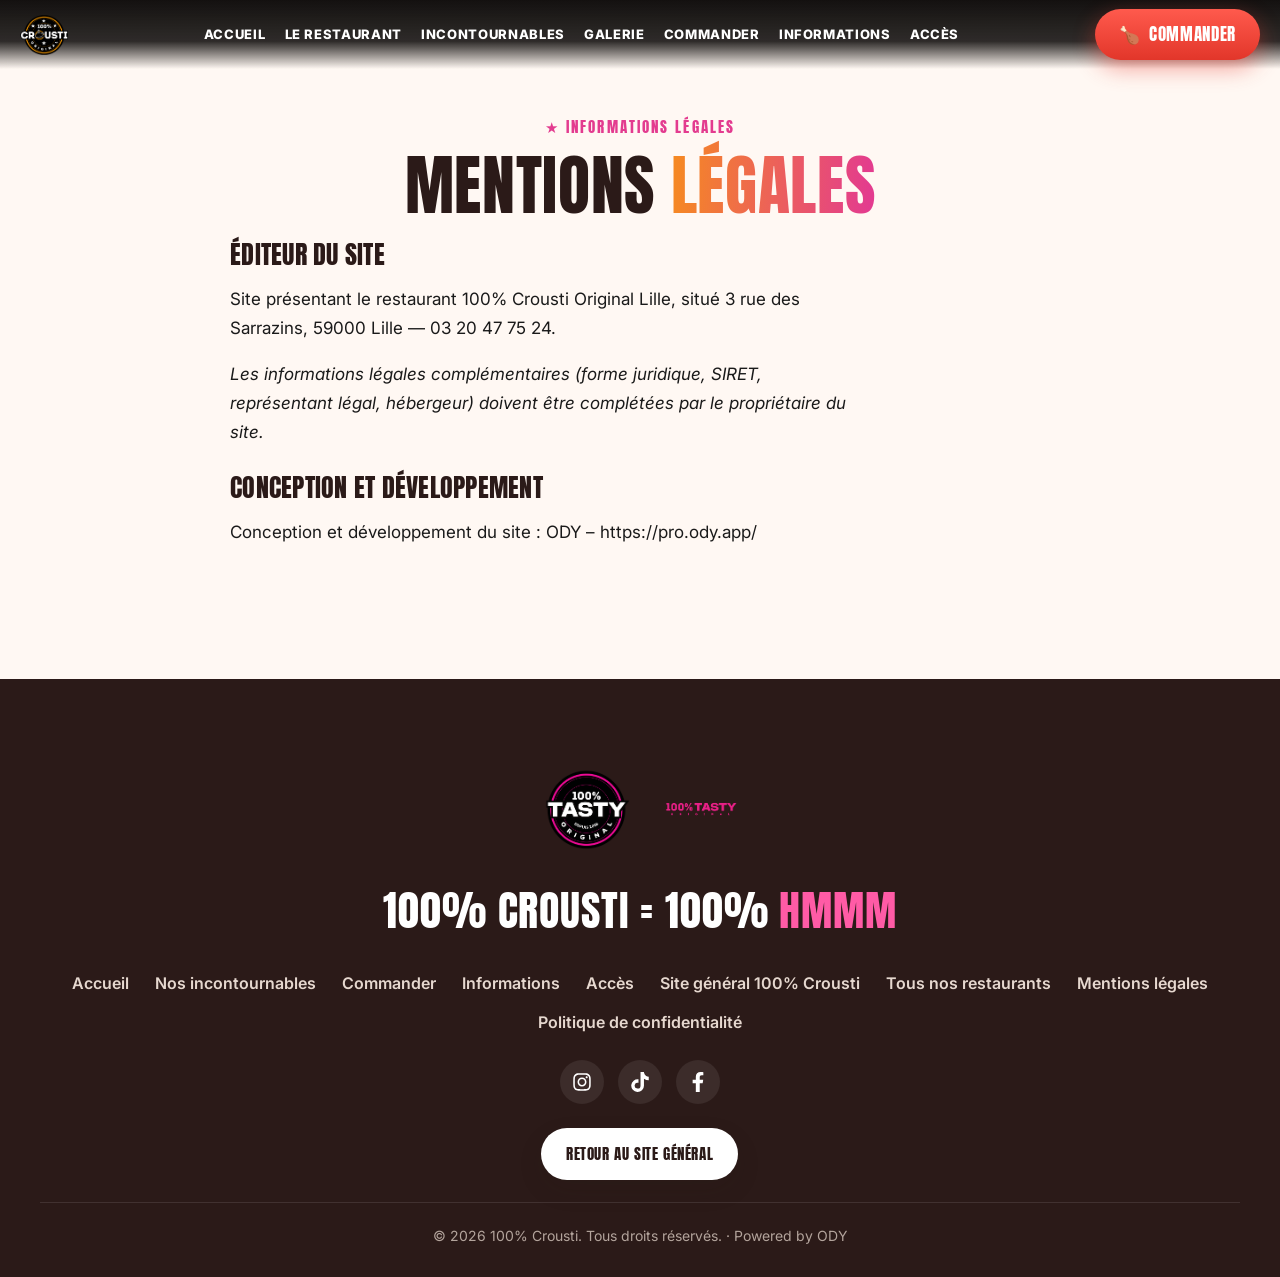
<file: mentions-legales.html>
<!DOCTYPE html>
<html lang="fr">
<head>
<meta charset="utf-8">
<meta name="viewport" content="width=device-width, initial-scale=1">
<title>Mentions légales | 100% Crousti Lille</title>
<meta name="description" content="Mentions légales du site 100% Crousti Original Lille.">
<meta name="robots" content="noindex, follow">
<meta name="theme-color" content="#F68B1F">
<link rel="canonical" href="https://lille.crousti.fr/mentions-legales.html">

<link rel="icon" href="./assets/logo/logo.png">
<link rel="apple-touch-icon" href="./assets/logo/logo.png">
<link rel="preconnect" href="https://fonts.googleapis.com">
<link rel="preconnect" href="https://fonts.gstatic.com" crossorigin>
<link href="https://fonts.googleapis.com/css2?family=Anton&family=Inter:wght@400;600;800&display=swap" rel="stylesheet">
<link rel="stylesheet" href="./styles.css">
</head>
<body>

<a class="skip-link" href="#legal-content">Aller au contenu</a>

<!-- ============================ HEADER ============================ -->
<header class="site-header" id="siteHeader">
  <div class="nav-inner">
    <a class="brand" href="./index.html#accueil" aria-label="100% Crousti Lille — Accueil"><img src="./assets/logo/logo.png" alt="100% Crousti" width="120" height="40"></a>

    <nav class="main-nav" id="mainNav" aria-label="Navigation principale">
      <a href="./index.html#accueil">Accueil</a>
      <a href="./index.html#restaurant">Le restaurant</a>
      <a href="./index.html#incontournables">Incontournables</a>
      <a href="./index.html#galerie">Galerie</a>
      <a href="./index.html#commande">Commander</a>
      <a href="./index.html#informations">Informations</a>
      <a href="./index.html#acces">Accès</a>
    </nav>

    <div class="nav-actions">
      <a class="btn-order-header" href="./index.html#commande"><span aria-hidden="true">🍗</span> Commander</a>
      <button class="nav-toggle" type="button" data-menu-toggle aria-label="Ouvrir le menu" aria-expanded="false" aria-controls="mainNav">
        <span class="nav-toggle-bars" aria-hidden="true"></span>
      </button>
    </div>
  </div>
</header>

<main>

<!-- ============================ MENTIONS LÉGALES ============================ -->
<section class="section" id="legal-content">
  <div class="container" style="max-width:820px;">
    <div class="eyebrow">★ Informations légales</div>
    <h1 class="section-title">MENTIONS <span class="accent">LÉGALES</span></h1>

    <div class="about-text" style="margin-top:24px; line-height:1.7;">
      <h2 class="infos-title">Éditeur du site</h2>
      <p>Site présentant le restaurant 100% Crousti Original Lille, situé 3 rue des Sarrazins, 59000 Lille — <a class="info-link" href="tel:+33320477524">03 20 47 75 24</a>.</p>
      <p><em>Les informations légales complémentaires (forme juridique, SIRET, représentant légal, hébergeur) doivent être complétées par le propriétaire du site.</em></p>

      <h2 class="infos-title" style="margin-top:28px;">Conception et développement</h2>
      <p>Conception et développement du site : ODY – <a href="https://pro.ody.app/" target="_blank" rel="noopener">https://pro.ody.app/</a></p>
    </div>
  </div>
</section>

</main>

<!-- ============================ FOOTER ============================ -->
<footer class="site-footer">
  <div class="container">
    <div class="footer-logos">
      <img class="footer-badge" src="./assets/logo/tasty-badge.png" alt="100% Tasty Original — depuis 2008" width="120" height="120" loading="lazy">
      <img class="footer-word" src="./assets/logo/tasty-word.png" alt="100% Tasty Original" width="220" height="80" loading="lazy">
    </div>
    <div class="footer-slogan">100% CROUSTI = 100% <span>HMMM</span></div>
    <nav class="footer-links" aria-label="Liens de bas de page">
      <a href="./index.html#accueil">Accueil</a>
      <a href="./index.html#incontournables">Nos incontournables</a>
      <a href="./index.html#commande">Commander</a>
      <a href="./index.html#informations">Informations</a>
      <a href="./index.html#acces">Accès</a>
      <a data-link="general">Site général 100% Crousti</a>
      <a data-link="restaurants">Tous nos restaurants</a>
      <a href="./mentions-legales.html">Mentions légales</a>
      <a href="#">Politique de confidentialité</a>
    </nav>
    <div class="footer-social">
      <a href="https://www.instagram.com/100croustioriginal/" target="_blank" rel="noopener" aria-label="Instagram 100% Crousti">
        <svg viewBox="0 0 448 512" aria-hidden="true"><path fill="currentColor" d="M224.1 141c-63.6 0-114.9 51.3-114.9 114.9s51.3 114.9 114.9 114.9S339 319.5 339 255.9 287.7 141 224.1 141zm0 189.6c-41.1 0-74.7-33.5-74.7-74.7s33.5-74.7 74.7-74.7 74.7 33.5 74.7 74.7-33.6 74.7-74.7 74.7zm146.4-194.3c0 14.9-12 26.8-26.8 26.8-14.9 0-26.8-12-26.8-26.8s12-26.8 26.8-26.8 26.8 12 26.8 26.8zm76.1 27.2c-1.7-35.9-9.9-67.7-36.2-93.9-26.2-26.2-58-34.4-93.9-36.2-37-2.1-147.9-2.1-184.9 0-35.8 1.7-67.6 9.9-93.9 36.1s-34.4 58-36.2 93.9c-2.1 37-2.1 147.9 0 184.9 1.7 35.9 9.9 67.7 36.2 93.9s58 34.4 93.9 36.2c37 2.1 147.9 2.1 184.9 0 35.9-1.7 67.7-9.9 93.9-36.2 26.2-26.2 34.4-58 36.2-93.9 2.1-37 2.1-147.8 0-184.8zM398.8 388c-7.8 19.6-22.9 34.7-42.6 42.6-29.5 11.7-99.5 9-132.1 9s-102.7 2.6-132.1-9c-19.6-7.8-34.7-22.9-42.6-42.6-11.7-29.5-9-99.5-9-132.1s-2.6-102.7 9-132.1c7.8-19.6 22.9-34.7 42.6-42.6 29.5-11.7 99.5-9 132.1-9s102.7-2.6 132.1 9c19.6 7.8 34.7 22.9 42.6 42.6 11.7 29.5 9 99.5 9 132.1s2.7 102.7-9 132.1z"/></svg>
      </a>
      <a href="https://www.tiktok.com/@100croustioriginal" target="_blank" rel="noopener" aria-label="TikTok 100% Crousti">
        <svg viewBox="0 0 448 512" aria-hidden="true"><path fill="currentColor" d="M448 209.9a210.1 210.1 0 0 1-122.8-39.3V349.4A162.6 162.6 0 1 1 185 188.3V278.2a74.6 74.6 0 1 0 52.2 71.2V0l88 0a121.2 121.2 0 0 0 1.9 22.2h0A122.2 122.2 0 0 0 381 102.4a121.4 121.4 0 0 0 67 20.1z"/></svg>
      </a>
      <a href="https://www.facebook.com/p/100crousti-100077914936387/" target="_blank" rel="noopener" aria-label="Facebook 100% Crousti">
        <svg viewBox="0 0 320 512" aria-hidden="true"><path fill="currentColor" d="M279.14 288l14.22-92.66h-88.91v-60.13c0-25.35 12.42-50.06 52.24-50.06h40.42V6.26S260.43 0 225.36 0c-73.22 0-121.08 44.38-121.08 124.72v70.62H22.89V288h81.39v224h100.17V288z"/></svg>
      </a>
    </div>
    <div class="footer-cta">
      <a class="btn btn-light btn-sm" data-link="general">Retour au site général</a>
    </div>
    <div class="footer-bottom">© <span id="year">2026</span> 100% Crousti. Tous droits réservés. · <a href="https://pro.ody.app/" target="_blank" rel="noopener noreferrer">Powered by ODY</a></div>
  </div>
</footer>

<script src="./script.js" defer></script>
</body>
</html>
</file>
<file: styles.css>
/* =====================================================================
   100% CROUSTI LILLE — site indépendant (HTML/CSS/JS natifs)
   Direction artistique reprise du site général 100% Crousti.
   ---------------------------------------------------------------------
   1. Variables · 2. Reset · 3. Typographie · 4. Composants
   5. Header · 6. Hero · 7. Infos rapides · 8. Présentation
   9. Produits · 10. Concept · 11. Galerie · 12. Commande
   13. Avis · 14. Informations · 15. Carte · 16. Social · 17. Footer
   18. Barre mobile · 19. Modale · 20. Lightbox · 21. Animations
   22. Responsive · 23. Reduced motion
   ===================================================================== */

/* ---------- 1. VARIABLES ---------- */
:root {
  --primary: #F68B1F;
  --primary-dark: #D86A0B;
  --secondary: #E33B8F;
  --secondary-dark: #B31E6A;
  --accent: #FF5BA6;
  --violet: #7C3AED;
  --violet-light: #A45CFF;
  --dark: #2B1A18;
  --pink-soft: #F4A2C5;
  --bg: #FFF8F3;
  --bg-alt: #FFFFFF;
  --text: #1A1A1A;
  --muted: #6B5D58;

  --font-display: "Anton", Impact, "Arial Narrow", sans-serif;
  --font-body: "Inter", -apple-system, BlinkMacSystemFont, "Segoe UI", Roboto, Arial, sans-serif;

  --maxw: 1200px;
  --radius: 22px;
  --radius-lg: 30px;
  --shadow: 0 18px 40px rgba(43, 26, 24, .14);
  --shadow-soft: 0 10px 26px rgba(43, 26, 24, .10);
  --header-h: 70px;
}

/* ---------- 2. RESET ---------- */
* { box-sizing: border-box; }
html { scroll-behavior: smooth; scroll-padding-top: 84px; overflow-x: hidden; }
body {
  margin: 0;
  font-family: var(--font-body);
  color: var(--text);
  background: var(--bg);
  line-height: 1.6;
  overflow-x: hidden;
  -webkit-font-smoothing: antialiased;
}
img { display: block; max-width: 100%; }
a { color: inherit; text-decoration: none; }
button { font-family: inherit; }
:where(ul) { margin: 0; padding: 0; list-style: none; }

.sr-only {
  position: absolute; width: 1px; height: 1px; padding: 0; margin: -1px;
  overflow: hidden; clip: rect(0,0,0,0); white-space: nowrap; border: 0;
}
.skip-link {
  position: fixed; top: 8px; left: 8px; z-index: 2100;
  background: var(--dark); color: #fff; padding: 10px 16px; border-radius: 10px;
  transform: translateY(-140%); transition: transform .2s ease;
}
.skip-link:focus { transform: translateY(0); }

/* ---------- 3. TYPOGRAPHIE ---------- */
h1, h2, h3, .display {
  font-family: var(--font-display); font-weight: 400;
  line-height: .98; letter-spacing: .01em; text-transform: uppercase; margin: 0;
}
.container { width: min(100% - 40px, var(--maxw)); margin-inline: auto; }
.section { padding: clamp(56px, 9vw, 118px) 0; }
.eyebrow {
  font-family: var(--font-display); color: var(--secondary);
  letter-spacing: .14em; font-size: 15px; text-transform: uppercase; margin-bottom: 14px;
}
.section-title { font-size: clamp(32px, 5.4vw, 66px); color: var(--dark); }
.accent {
  background: linear-gradient(95deg, var(--primary) 0%, var(--secondary) 45%, var(--accent) 70%, var(--primary) 100%);
  background-size: 220% auto;
  -webkit-background-clip: text; background-clip: text; color: transparent;
  animation: shimmer 7s linear infinite;
}
@keyframes shimmer { to { background-position: 220% center; } }
.lead { font-size: clamp(17px, 2vw, 20px); color: var(--muted); max-width: 62ch; }

/* Alignement cohérent : intros de section centrées (les blocs éditoriaux 2 colonnes gardent leur alignement) */
.section > .container > .eyebrow,
.section > .container > .section-title { text-align: center; }
.section > .container > .lead { margin-inline: auto; text-align: center; }

/* ---------- 4. COMPOSANTS ---------- */
.btn {
  display: inline-flex; align-items: center; justify-content: center; gap: 10px;
  font-family: var(--font-display); text-transform: uppercase; letter-spacing: .04em;
  font-size: 18px; padding: 15px 30px; border-radius: 999px;
  border: 3px solid transparent; cursor: pointer; text-align: center;
  transition: transform .15s ease, box-shadow .15s ease, background .15s ease, color .15s ease;
  will-change: transform;
}
.btn-sm { font-size: 15px; padding: 11px 22px; }
.btn:hover { transform: translateY(-3px) scale(1.02); }
.btn:active { transform: translateY(0) scale(.97); }
.btn-primary { background: var(--primary); color: #fff; box-shadow: 0 10px 24px rgba(246,139,31,.4); }
.btn-primary:hover { background: var(--primary-dark); }
.btn-secondary { background: var(--secondary); color: #fff; box-shadow: 0 10px 24px rgba(227,59,143,.4); }
.btn-secondary:hover { background: var(--secondary-dark); }
.btn-ghost { background: rgba(255,255,255,.06); border-color: #fff; color: #fff; }
.btn-ghost:hover { background: #fff; color: var(--dark); }
.btn-dark { background: var(--dark); color: #fff; }
.btn-dark:hover { background: #442a26; }
.btn-light { background: #fff; color: var(--dark); box-shadow: var(--shadow-soft); }
.btn-light:hover { background: var(--dark); color: #fff; }
.btn-row { display: flex; flex-wrap: wrap; gap: 14px; margin-top: 26px; }
.ic { width: 1.15em; height: 1.15em; flex: none; vertical-align: -.18em; }
.arr { transition: transform .2s ease; }
.btn:hover .arr { transform: translateX(4px); }
.info-link { color: inherit; }
.info-link:hover { color: var(--primary); }

/* Focus visible homogène */
a:focus-visible, button:focus-visible, .btn:focus-visible,
.social-link:focus-visible, .gallery-open:focus-visible, .track:focus-visible {
  outline: 3px solid var(--accent); outline-offset: 3px; border-radius: 12px;
}

/* ---------- 5. HEADER ---------- */
.site-header {
  position: fixed; inset: 0 0 auto 0; z-index: 1000; display: flex; justify-content: center;
  background: linear-gradient(180deg, rgba(12,9,8,.97) 0%, rgba(12,9,8,.86) 60%, rgba(12,9,8,0) 100%);
  backdrop-filter: saturate(120%) blur(4px);
  animation: navDrop .6s cubic-bezier(.16,1,.3,1) both;
}
.nav-inner {
  width: min(100% - 40px, 1320px); display: flex; align-items: center; gap: 18px; padding: 9px 0;
}
.brand { flex: none; }
.brand img { height: 40px; width: auto; display: block; }
/* Zone centrale souple : la nav ne chevauche jamais le logo ni les actions */
.main-nav {
  flex: 1 1 auto; min-width: 0;
  display: flex; justify-content: center; align-items: center; gap: clamp(10px, 1.5vw, 28px);
}
.main-nav a {
  font-family: var(--font-body); font-weight: 800; text-transform: uppercase;
  font-size: clamp(13px, 1vw, 15px); color: #fff; letter-spacing: .05em; position: relative; white-space: nowrap;
  transition: color .15s ease;
}
.main-nav a:hover { color: var(--primary); }
.main-nav a::after {
  content: ""; position: absolute; left: 0; right: 0; bottom: -5px; height: 2px;
  background: var(--primary); border-radius: 2px; transform: scaleX(0); transform-origin: 0 50%;
  transition: transform .26s cubic-bezier(.16,1,.3,1);
}
.main-nav a:hover::after { transform: scaleX(1); }
/* Liens "découverte" : visibles uniquement dans le menu mobile */
.main-nav-extra { display: none; }
/* Ancres secondaires : masquées sur desktop, présentes dans le menu mobile */
.nav-mobile-only { display: none; }

.nav-actions { flex: none; display: flex; align-items: center; gap: 12px; margin-left: auto; }
.btn-discover {
  display: inline-flex; align-items: center; font-weight: 800; font-size: 14px; color: #fff; white-space: nowrap;
  border: 1.5px solid rgba(255,255,255,.4); padding: 0 18px; height: 42px; border-radius: 999px;
  transition: border-color .15s ease, background .15s ease, transform .15s ease; cursor: pointer;
}
.btn-discover:hover { border-color: #fff; background: rgba(255,255,255,.08); transform: translateY(-1px); }
.btn-order-header {
  display: inline-flex; align-items: center; gap: 8px;
  font-family: var(--font-display); text-transform: uppercase; letter-spacing: .04em;
  font-size: 17px; color: #fff; white-space: nowrap;
  background: linear-gradient(180deg, #ff5a4d 0%, #e2362a 100%);
  padding: 12px 24px; border-radius: 999px; box-shadow: 0 8px 22px rgba(226,54,42,.45);
  transition: transform .15s ease, box-shadow .15s ease;
}
.btn-order-header:hover { transform: translateY(-2px); box-shadow: 0 12px 30px rgba(226,54,42,.6); }

.nav-toggle {
  display: none; background: transparent; color: #fff; border: 1.5px solid rgba(255,255,255,.4);
  width: 44px; height: 42px; border-radius: 999px; cursor: pointer; align-items: center; justify-content: center;
}
.nav-toggle-bars, .nav-toggle-bars::before, .nav-toggle-bars::after {
  content: ""; display: block; width: 20px; height: 2px; border-radius: 2px;
  background: currentColor; transition: transform .3s ease, opacity .2s ease; position: relative;
}
.nav-toggle-bars::before { position: absolute; top: -6px; left: 0; }
.nav-toggle-bars::after { position: absolute; top: 6px; left: 0; }
.site-header.open .nav-toggle-bars { background: transparent; }
.site-header.open .nav-toggle-bars::before { transform: translateY(6px) rotate(45deg); }
.site-header.open .nav-toggle-bars::after { transform: translateY(-6px) rotate(-45deg); }

/* ---------- 6. HERO ---------- */
.hero {
  position: relative; min-height: 100vh; min-height: 100dvh;
  display: flex; align-items: center; padding: 108px 0 56px; color: #fff; overflow: hidden;
}
.hero-bg { position: absolute; inset: 0; z-index: -2; overflow: hidden; background: #0c0908; }
.hero-video {
  position: absolute; top: 50%; left: 50%; width: 100%; height: 100%;
  min-width: 100%; min-height: 100%; transform: translate(-50%, -50%); object-fit: cover;
  animation: heroKenBurns 26s ease-in-out infinite alternate;
}
.hero-overlay {
  position: absolute; inset: 0;
  background:
    radial-gradient(120% 90% at 18% 12%, rgba(120,52,28,.42) 0%, rgba(43,20,15,0) 55%),
    linear-gradient(180deg, rgba(15,10,8,.34) 0%, rgba(10,7,6,.7) 100%),
    linear-gradient(90deg, rgba(8,5,4,.66) 0%, rgba(8,5,4,.2) 46%, rgba(8,5,4,0) 72%);
}
.hero::after {
  content: ""; position: absolute; left: 0; right: 0; bottom: 0; z-index: 0;
  height: clamp(120px, 16vh, 220px); pointer-events: none;
  background: linear-gradient(180deg, rgba(255,248,243,0) 0%, var(--bg) 100%);
}
.hero > .container { position: relative; z-index: 1; }
.hero-grid { display: grid; grid-template-columns: 1.15fr .85fr; align-items: center; gap: clamp(20px, 5vw, 64px); }
.hero-copy { min-width: 0; }

.hero-badge-pill {
  display: inline-flex; align-items: center; gap: 9px;
  font-family: var(--font-display); text-transform: uppercase; letter-spacing: .08em; font-size: 14px;
  background: rgba(255,255,255,.1); border: 1.5px solid rgba(255,255,255,.28);
  padding: 8px 16px; border-radius: 999px; margin-bottom: 20px; backdrop-filter: blur(3px);
}
.badge-dot { width: 9px; height: 9px; border-radius: 50%; background: var(--accent); box-shadow: 0 0 0 4px rgba(255,91,166,.3); animation: pulse 2.2s ease-in-out infinite; }

.hero-title { font-size: clamp(42px, 8.4vw, 108px); line-height: .92; }
.hero-title span { display: block; }
.ht-solid { color: #F3EADF; }
.ht-outline { color: transparent; -webkit-text-stroke: 2px rgba(243,234,223,.92); }
.ht-grad {
  width: max-content; max-width: 100%;
  background: linear-gradient(95deg, #F4A93C 0%, #EE6A22 46%, var(--secondary) 100%);
  -webkit-background-clip: text; background-clip: text; color: transparent;
}
.hero-lead { color: #e6d8cf; margin: 22px 0 18px; max-width: 52ch; font-size: clamp(16px, 1.6vw, 19px); }
.hero-address { display: flex; align-items: center; gap: 8px; font-weight: 700; color: #fff; margin: 0 0 18px; }
.hero-services { display: flex; flex-wrap: wrap; gap: 10px; margin-bottom: 28px; }
.chip {
  display: inline-flex; align-items: center; gap: 7px; font-weight: 700; font-size: 14px;
  background: rgba(255,255,255,.12); border: 1px solid rgba(255,255,255,.22);
  padding: 7px 14px; border-radius: 999px;
}
.hero-cta { display: flex; flex-wrap: wrap; gap: 14px; }

/* Mascotte */
.hero-mascot {
  position: relative; justify-self: center; display: flex; align-items: center; justify-content: center;
  background: none; border: 0; padding: 0; cursor: pointer; perspective: 900px; -webkit-tap-highlight-color: transparent;
}
.hero-mascot-badge {
  position: absolute; top: 0; right: -2%; z-index: 3; width: clamp(70px, 10vw, 112px); height: auto;
  filter: drop-shadow(0 8px 18px rgba(0,0,0,.45)); animation: badgeSpin 14s linear infinite; pointer-events: none;
}
.hero-mascot-tilt {
  position: relative; z-index: 1; width: min(100%, 420px); transform-style: preserve-3d;
  transform: rotateY(var(--rx, 0deg)) rotateX(var(--ry, 0deg)) translate3d(var(--tx, 0), var(--ty, 0), 0);
  will-change: transform;
}
.hero-mascot-react { transform-origin: center bottom; transition: transform .3s cubic-bezier(.16,1,.3,1); }
.hero-mascot:hover .hero-mascot-react { transform: scale(1.05) rotate(2deg); }
.hero-mascot:active .hero-mascot-react { transform: scale(.96); }
.hero-mascot-react.pop { animation: mascotPop .55s cubic-bezier(.16,1,.3,1); }
.hero-mascot-float { transform-origin: center bottom; animation: mascotFloat 4.5s ease-in-out infinite; }
.hero-mascot-float img { width: 100%; height: auto; filter: drop-shadow(0 28px 40px rgba(0,0,0,.55)); }
.hero-mascot-glow {
  position: absolute; inset: 0; z-index: 0;
  background: radial-gradient(50% 50% at 50% 45%, rgba(232,67,31,.4) 0%, rgba(232,67,31,0) 70%);
  filter: blur(8px); animation: mascotGlow 4.5s ease-in-out infinite;
}

/* Scroll indicator */
.hero-scroll {
  position: absolute; left: 50%; bottom: 22px; transform: translateX(-50%); z-index: 2;
  display: flex; flex-direction: column; align-items: center; gap: 8px; color: #fff;
  font-size: 12px; letter-spacing: .18em; text-transform: uppercase; font-weight: 700; opacity: .9;
}
.hero-scroll-mouse {
  width: 24px; height: 38px; border: 2px solid rgba(255,255,255,.7); border-radius: 14px; position: relative;
}
.hero-scroll-mouse::after {
  content: ""; position: absolute; left: 50%; top: 7px; width: 4px; height: 8px; border-radius: 4px;
  background: #fff; transform: translateX(-50%); animation: scrollWheel 1.8s ease-in-out infinite;
}

/* ---------- 7. INFOS RAPIDES ---------- */
.infobar-wrap { position: relative; z-index: 3; padding: clamp(24px, 5vw, 48px) 0 clamp(8px, 2vw, 20px); }
.infobar {
  display: grid; grid-template-columns: repeat(5, 1fr); gap: 14px;
  background: var(--bg-alt); border-radius: var(--radius-lg); padding: 20px; box-shadow: var(--shadow);
}
.info-card { display: flex; align-items: center; gap: 12px; padding: 8px 10px; }
.info-card + .info-card { border-left: 1px solid rgba(43,26,24,.1); }
.info-ic {
  flex: none; width: 44px; height: 44px; border-radius: 14px; display: grid; place-items: center;
  background: linear-gradient(135deg, rgba(246,139,31,.16), rgba(227,59,143,.16)); color: var(--primary-dark);
}
.info-ic svg { width: 22px; height: 22px; }
.info-txt { display: flex; flex-direction: column; min-width: 0; }
.info-k { font-family: var(--font-display); text-transform: uppercase; font-size: 15px; color: var(--dark); letter-spacing: .02em; }
.info-v { font-size: 14px; color: var(--muted); }

/* ---------- 8. PRÉSENTATION ---------- */
.about-grid { display: grid; grid-template-columns: .9fr 1.1fr; gap: clamp(26px, 5vw, 64px); align-items: center; }
.about-media { position: relative; border-radius: var(--radius-lg); overflow: hidden; box-shadow: var(--shadow); }
.about-media img { width: 100%; height: 100%; object-fit: cover; aspect-ratio: 4/5; }
.about-tag {
  position: absolute; left: 18px; bottom: 18px; z-index: 2;
  font-family: var(--font-display); text-transform: uppercase; font-size: 15px; letter-spacing: .04em;
  background: var(--primary); color: #fff; padding: 8px 16px; border-radius: 999px; box-shadow: var(--shadow-soft);
}
.about-text { color: var(--text); font-size: 17px; margin-top: 18px; max-width: 56ch; }
.highlights { display: flex; flex-wrap: wrap; gap: 14px; margin-top: 26px; }
.hl {
  flex: 1 1 120px; background: var(--bg-alt); border: 1px solid rgba(43,26,24,.08);
  border-radius: 18px; padding: 16px 18px; box-shadow: var(--shadow-soft);
}
.hl-n { display: block; font-family: var(--font-display); font-size: 30px; color: var(--secondary); line-height: 1; }
.hl-t { display: block; font-size: 13px; color: var(--muted); margin-top: 6px; }

/* ---------- 9. PRODUITS ---------- */
.products { background: linear-gradient(180deg, var(--bg) 0%, #fff1e6 100%); }
.products-head { display: flex; justify-content: space-between; align-items: flex-end; gap: 20px; margin-bottom: 30px; flex-wrap: wrap; }
.products-head .lead { margin-top: 12px; }
.carousel-ctrl { display: flex; gap: 10px; }
.carousel-btn {
  width: 52px; height: 52px; border-radius: 50%; border: 2px solid var(--dark); background: #fff; color: var(--dark);
  font-size: 26px; line-height: 1; cursor: pointer; display: grid; place-items: center;
  transition: background .15s ease, color .15s ease, transform .15s ease;
}
.carousel-btn:hover { background: var(--primary); border-color: var(--primary); color: #fff; transform: translateY(-2px); }
.carousel-btn:disabled { opacity: .35; cursor: default; transform: none; background: #fff; color: var(--dark); border-color: var(--dark); }

.products-grid {
  display: grid; grid-template-columns: repeat(3, 1fr); gap: 24px; margin-top: 42px;
}
.product {
  background: var(--bg-alt); border-radius: var(--radius-lg); overflow: hidden;
  box-shadow: var(--shadow-soft); display: flex; flex-direction: column;
  transition: transform .25s ease, box-shadow .25s ease;
}
.product:hover { transform: translateY(-6px); box-shadow: var(--shadow); }
.product-media { overflow: hidden; aspect-ratio: 4/3; }
.product-media img { width: 100%; height: 100%; object-fit: cover; transition: transform .5s cubic-bezier(.16,1,.3,1); }
.product:hover .product-media img { transform: scale(1.06); }
.product-body { padding: 20px 22px 24px; display: flex; flex-direction: column; gap: 8px; flex: 1; }
.product-name { font-size: 26px; color: var(--dark); }
.product-desc { color: var(--muted); font-size: 15px; flex: 1; }
.product-body .btn { align-self: flex-start; margin-top: 8px; }

/* ---------- 10. CONCEPT ---------- */
.concept { position: relative; color: #fff; padding: clamp(80px, 12vw, 150px) 0; overflow: hidden; isolation: isolate; }
.concept-bg {
  position: absolute; inset: -8% 0; z-index: -2;
  background: url("./assets/images/pic11.png") center/cover no-repeat;
  transform: translateY(var(--pary, 0));
}
.concept::before {
  content: ""; position: absolute; inset: 0; z-index: -1;
  background: linear-gradient(180deg, rgba(24,10,4,.72) 0%, rgba(24,10,4,.6) 100%),
              radial-gradient(80% 60% at 20% 30%, rgba(227,59,143,.4) 0%, rgba(227,59,143,0) 60%);
}
.concept-inner { text-align: center; max-width: 900px; }
.concept-tags { display: flex; justify-content: center; flex-wrap: wrap; gap: 10px; margin-bottom: 22px; }
.concept-tags span {
  font-family: var(--font-display); text-transform: uppercase; letter-spacing: .06em; font-size: clamp(14px, 2vw, 18px);
  border: 2px solid rgba(255,255,255,.6); padding: 6px 16px; border-radius: 999px;
}
.concept-title { font-size: clamp(30px, 5vw, 60px); }
.concept-lead { color: #f0e2da; font-size: clamp(16px, 2vw, 20px); max-width: 60ch; margin: 20px auto 30px; }

/* ---------- 11. GALERIE ---------- */
.gallery .lead { margin-bottom: 34px; }
.gallery-grid {
  display: grid; grid-template-columns: repeat(4, 1fr); grid-auto-rows: 200px; gap: 16px;
}
.gallery-item { position: relative; margin: 0; border-radius: var(--radius); overflow: hidden; box-shadow: var(--shadow-soft); }
.gallery-item--big { grid-column: span 2; grid-row: span 2; }
.gallery-item--wide { grid-column: span 2; }
.gallery-open { display: block; width: 100%; height: 100%; padding: 0; border: 0; background: none; cursor: pointer; overflow: hidden; }
.gallery-open img { width: 100%; height: 100%; object-fit: cover; transition: transform .5s cubic-bezier(.16,1,.3,1); }
.gallery-item:hover .gallery-open img { transform: scale(1.07); }
.gallery-item figcaption {
  position: absolute; left: 0; right: 0; bottom: 0; padding: 26px 16px 12px; pointer-events: none;
  font-family: var(--font-display); text-transform: uppercase; letter-spacing: .03em; font-size: 15px; color: #fff;
  background: linear-gradient(180deg, transparent, rgba(12,6,4,.8));
}

/* ---------- 12. COMMANDE ---------- */
.order { background: linear-gradient(180deg, #fff1e6 0%, var(--bg) 100%); }
.order-grid { display: grid; grid-template-columns: 1fr 1fr; gap: 24px; margin-top: 34px; }
.order-card {
  background: var(--bg-alt); border-radius: var(--radius-lg); padding: clamp(26px, 4vw, 40px);
  box-shadow: var(--shadow-soft); border: 1px solid rgba(43,26,24,.06);
}
.order-ic { width: 58px; height: 58px; border-radius: 18px; display: grid; place-items: center; color: #fff; background: linear-gradient(135deg, var(--primary), var(--secondary)); }
.order-ic svg { width: 30px; height: 30px; }
.order-card h3 { font-size: 30px; color: var(--dark); margin: 16px 0 8px; }
.order-card p { color: var(--muted); margin: 0 0 6px; }
.order-actions { display: flex; flex-wrap: wrap; gap: 12px; margin-top: 20px; }

/* ---------- 13. AVIS + CARROUSEL AUTO ---------- */
.reviews { background: linear-gradient(180deg, var(--bg) 0%, #fff1e6 100%); overflow: hidden; }
.reviews-top { display: flex; align-items: center; justify-content: space-between; gap: 24px; flex-wrap: wrap; margin-top: 24px; }
.reviews-score-box {
  display: flex; align-items: center; gap: 16px; background: var(--bg-alt);
  border-radius: 999px; padding: 12px 24px 12px 16px; box-shadow: var(--shadow-soft); border: 1px solid rgba(43,26,24,.06);
}
.reviews-score { font-family: var(--font-display); font-size: clamp(38px, 6vw, 54px); color: var(--dark); line-height: 1; }
.reviews-stars { --pct: 90%; font-size: 24px; line-height: 1; letter-spacing: 2px;
  background: linear-gradient(90deg, #FFB020 var(--pct), #e6d8cf var(--pct));
  -webkit-background-clip: text; background-clip: text; color: transparent; }
.reviews-count { color: var(--muted); font-weight: 600; font-size: 14px; }

.reviews-marquee {
  margin-top: 42px; overflow: hidden;
  -webkit-mask-image: linear-gradient(90deg, transparent, #000 5%, #000 95%, transparent);
  mask-image: linear-gradient(90deg, transparent, #000 5%, #000 95%, transparent);
}
.reviews-track { display: flex; gap: 20px; width: max-content; animation: marqueeX 42s linear infinite; }
.review-card {
  flex: 0 0 320px; width: 320px; background: var(--bg-alt); border-radius: var(--radius);
  padding: 24px 26px; box-shadow: var(--shadow-soft); border: 1px solid rgba(43,26,24,.06); margin: 6px 0;
  display: flex; flex-direction: column;
}
.review-stars { color: #FFB020; letter-spacing: 3px; font-size: 18px; margin-bottom: 12px; }
.review-card blockquote { margin: 0 0 18px; font-size: 18px; color: var(--dark); font-weight: 600; line-height: 1.45; flex: 1; }
.review-card--theme blockquote { color: #4a3733; }
.review-card figcaption { display: flex; justify-content: space-between; align-items: center; gap: 8px; }
.review-who { font-weight: 800; color: var(--dark); font-size: 14px; }
.review-src { display: inline-flex; align-items: center; gap: 5px; color: var(--muted); font-size: 12px; }
.review-src svg { color: #4285F4; }

/* ---------- Bandeau texte défilant ---------- */
.marquee {
  background: var(--primary); color: #fff; overflow: hidden; padding: 14px 0;
  border-top: 3px solid var(--dark); border-bottom: 3px solid var(--dark);
}
.marquee-track { display: flex; align-items: center; gap: 26px; width: max-content; animation: marqueeX 30s linear infinite; }
.marquee-item { font-family: var(--font-display); text-transform: uppercase; font-size: clamp(20px, 3vw, 34px); letter-spacing: .02em; white-space: nowrap; }
.marquee-sep { font-size: clamp(16px, 2.2vw, 24px); }

/* ---------- Bande d'images défilante ---------- */
.strip { background: linear-gradient(160deg, #2b1a18 0%, #3a1d2c 100%); padding: 22px 0; overflow: hidden; display: flex; flex-direction: column; gap: 16px; }
.strip-row { overflow: hidden; }
.strip-track { display: flex; gap: 16px; width: max-content; animation: marqueeX 48s linear infinite; }
.strip-track--reverse { animation-direction: reverse; animation-duration: 56s; }
.strip-track img { height: clamp(130px, 18vw, 210px); width: clamp(160px, 22vw, 250px); aspect-ratio: 5/4; border-radius: 16px; object-fit: cover; box-shadow: 0 10px 22px rgba(0,0,0,.3); flex: none; }
@keyframes marqueeX { from { transform: translateX(0); } to { transform: translateX(-50%); } }

/* ---------- 14. INFORMATIONS ---------- */
.infos-grid { display: grid; grid-template-columns: 1fr 1fr; gap: 24px; margin-top: 34px; }
.infos-block { background: var(--bg-alt); border-radius: var(--radius-lg); padding: clamp(24px, 4vw, 38px); box-shadow: var(--shadow-soft); border: 1px solid rgba(43,26,24,.06); }
.infos-title { font-size: 26px; color: var(--dark); margin-bottom: 18px; }
.hours { width: 100%; border-collapse: collapse; }
.hours th, .hours td { text-align: left; padding: 11px 4px; border-bottom: 1px solid rgba(43,26,24,.08); font-size: 15px; }
.hours .day { font-weight: 700; color: var(--dark); }
.hours .val { text-align: right; color: var(--muted); }
.hours tr.today { background: linear-gradient(90deg, rgba(246,139,31,.1), rgba(227,59,143,.06)); }
.hours tr.today .day { color: var(--primary-dark); }
.hours-note { font-size: 13px; color: var(--muted); margin-top: 12px; }
.status-badge { display: inline-flex; align-items: center; gap: 7px; font-weight: 700; font-size: 13px; padding: 5px 12px; border-radius: 999px; margin-bottom: 12px; }
.status-badge.open { background: rgba(46,160,67,.14); color: #1a7a33; }
.status-badge.closed { background: rgba(226,54,42,.14); color: #b5231a; }
.status-badge .dot { width: 8px; height: 8px; border-radius: 50%; background: currentColor; }
.contact-list li { display: flex; justify-content: space-between; gap: 16px; padding: 12px 0; border-bottom: 1px solid rgba(43,26,24,.08); }
.contact-list li:last-child { border-bottom: 0; }
.contact-k { font-weight: 700; color: var(--dark); font-size: 14px; }
.contact-v { color: var(--muted); text-align: right; font-size: 15px; }

/* ---------- 15. CARTE & ACCÈS ---------- */
.access-grid { display: grid; grid-template-columns: 1.4fr .9fr; gap: 24px; margin-top: 34px; align-items: stretch; }
.access-map { min-height: 420px; height: 100%; border-radius: var(--radius-lg); overflow: hidden; box-shadow: var(--shadow-soft); background: #12100f; z-index: 0; }
.access-panel { background: var(--dark); color: #fff; border-radius: var(--radius-lg); padding: clamp(26px, 4vw, 40px); display: flex; flex-direction: column; justify-content: center; box-shadow: var(--shadow-soft); }
.access-name { font-size: clamp(24px, 3vw, 32px); margin-bottom: 16px; }
.access-line { display: flex; align-items: center; gap: 10px; color: #e6d8cf; margin: 0 0 12px; }
.access-line .info-link:hover { color: var(--accent); }
.access-panel .btn-row { margin-top: 14px; }

/* Popup Leaflet aux couleurs de la marque */
.leaflet-popup-content-wrapper { border-radius: 16px; box-shadow: var(--shadow); }
.leaflet-popup-content { margin: 14px 16px; font-family: var(--font-body); }
.map-popup strong { font-family: var(--font-display); text-transform: uppercase; font-size: 16px; color: var(--dark); display: block; }
.map-popup span { font-size: 13px; color: var(--muted); display: block; margin-top: 3px; }
.map-popup a {
  display: inline-block; margin-top: 10px; font-weight: 800; font-size: 13px; color: #fff;
  background: var(--primary); padding: 7px 14px; border-radius: 999px;
}
.map-popup a:hover { background: var(--primary-dark); }

/* ---------- 16. SOCIAL ---------- */
.social { background: linear-gradient(160deg, #2b1a18 0%, #3a1d2c 100%); color: #fff; }
.social-card { display: grid; grid-template-columns: 1fr 1fr; gap: clamp(26px, 5vw, 60px); align-items: center; }
.social-copy .eyebrow { color: var(--accent); }
.social-copy .section-title { color: #fff; }
.social-copy .lead { color: #e6d8cf; }
.social-grid { display: grid; gap: 14px; }
.social-link {
  display: flex; align-items: center; gap: 16px; background: rgba(255,255,255,.06);
  border: 1px solid rgba(255,255,255,.12); border-radius: 18px; padding: 16px 20px;
  transition: transform .2s ease, background .2s ease;
}
.social-link:hover { transform: translateY(-3px); background: rgba(255,255,255,.12); }
.social-svg { width: 30px; height: 30px; flex: none; }
.social-link--ig { color: #E1306C; }
.social-link--tt { color: #fff; }
.social-link--fb { color: #1877F2; }
.social-meta { display: flex; flex-direction: column; color: #fff; }
.social-meta strong { font-size: 17px; }
.social-meta small { color: #c9bcb4; }

/* ---------- 17. FOOTER ---------- */
.site-footer { background: var(--dark); color: #fff; padding: clamp(50px, 8vw, 80px) 0 30px; text-align: center; }
.footer-logos { display: flex; align-items: center; justify-content: center; gap: 22px; margin-bottom: 18px; flex-wrap: wrap; }
.footer-badge { width: 100px; height: 100px; }
.footer-word { height: 60px; width: auto; }
.footer-slogan { font-family: var(--font-display); text-transform: uppercase; font-size: clamp(26px, 4vw, 42px); letter-spacing: .02em; margin-bottom: 26px; }
.footer-slogan span { color: var(--accent); }
.footer-links { display: flex; flex-wrap: wrap; justify-content: center; gap: 14px 26px; margin-bottom: 24px; }
.footer-links a { font-weight: 600; color: #e6d8cf; cursor: pointer; transition: color .2s ease, transform .2s ease; }
.footer-links a:hover { color: var(--primary); transform: translateY(-2px); }
.footer-social { display: flex; justify-content: center; gap: 14px; margin-bottom: 24px; }
.footer-social a { width: 44px; height: 44px; border-radius: 50%; display: grid; place-items: center; background: rgba(255,255,255,.08); color: #fff; transition: background .2s ease, transform .2s ease; }
.footer-social a:hover { background: var(--primary); transform: translateY(-3px); }
.footer-social svg { width: 20px; height: 20px; }
.footer-cta { margin-bottom: 22px; }
.footer-bottom { color: #b3a49c; font-size: 14px; border-top: 1px solid rgba(255,255,255,.1); padding-top: 22px; }

/* ---------- 18. BARRE MOBILE ---------- */
.mobilebar {
  position: fixed; left: 0; right: 0; bottom: 0; z-index: 950; display: none; gap: 10px; padding: 10px 14px;
  padding-bottom: calc(10px + env(safe-area-inset-bottom, 0px));
  background: rgba(20,12,10,.92); backdrop-filter: blur(8px); border-top: 1px solid rgba(255,255,255,.1);
}
.mobilebar-btn {
  flex: 1; display: inline-flex; align-items: center; justify-content: center; gap: 8px;
  font-family: var(--font-display); text-transform: uppercase; letter-spacing: .03em; font-size: 16px;
  padding: 13px 10px; border-radius: 999px; border: 2px solid rgba(255,255,255,.4); color: #fff; background: transparent; cursor: pointer;
}
.mobilebar-btn--primary { background: var(--primary); border-color: var(--primary); }

/* ---------- 19. MODALE ---------- */
.modal { position: fixed; inset: 0; z-index: 2000; display: grid; place-items: center; padding: 20px; }
.modal[hidden] { display: none; }
.modal-backdrop { position: absolute; inset: 0; background: rgba(12,6,4,.62); backdrop-filter: blur(3px); animation: fadeIn .2s ease; }
.modal-dialog {
  position: relative; width: min(100%, 440px); background: var(--bg-alt); border-radius: var(--radius-lg);
  padding: 30px 28px 28px; box-shadow: 0 30px 80px rgba(0,0,0,.4); animation: modalIn .3s cubic-bezier(.16,1,.3,1);
}
.modal-close {
  position: absolute; top: 14px; right: 14px; width: 40px; height: 40px; border-radius: 50%; border: 0;
  background: rgba(43,26,24,.08); color: var(--dark); font-size: 24px; line-height: 1; cursor: pointer; transition: background .15s ease;
}
.modal-close:hover { background: rgba(43,26,24,.16); }
.modal-head { text-align: center; margin-bottom: 22px; }
.modal-badge { margin: 0 auto 10px; }
.modal-title { font-size: 30px; color: var(--dark); }
.modal-sub { color: var(--muted); font-size: 14px; margin: 4px 0 0; }
.modal-choices { display: flex; flex-direction: column; gap: 12px; }
.order-choice {
  display: flex; align-items: center; gap: 14px; padding: 16px 18px; border-radius: 18px;
  border: 2px solid rgba(43,26,24,.1); background: var(--bg); transition: transform .15s ease, border-color .15s ease, background .15s ease;
}
.order-choice:hover { transform: translateY(-2px); border-color: var(--primary); background: #fff; }
.order-choice-ic { font-size: 26px; flex: none; }
.order-choice-txt { display: flex; flex-direction: column; flex: 1; }
.order-choice-txt strong { color: var(--dark); font-size: 17px; }
.order-choice-txt small { color: var(--muted); font-size: 13px; }
.order-choice-arr { color: var(--primary); font-size: 20px; font-weight: 800; }
.order-choice--alt { background: transparent; }

/* ---------- 20. LIGHTBOX ---------- */
.lightbox { position: fixed; inset: 0; z-index: 2050; display: grid; place-items: center; padding: 24px; }
.lightbox[hidden] { display: none; }
.lightbox-backdrop { position: absolute; inset: 0; background: rgba(8,4,3,.86); animation: fadeIn .2s ease; }
.lightbox-figure { position: relative; z-index: 1; max-width: min(94vw, 1000px); margin: 0; text-align: center; }
.lightbox-figure img { max-width: 100%; max-height: 80vh; border-radius: 16px; box-shadow: 0 30px 80px rgba(0,0,0,.5); animation: modalIn .3s cubic-bezier(.16,1,.3,1); }
.lightbox-cap { color: #fff; margin-top: 14px; font-family: var(--font-display); text-transform: uppercase; letter-spacing: .04em; font-size: 15px; }
.lightbox-btn {
  position: absolute; top: 50%; transform: translateY(-50%); width: 52px; height: 52px; border-radius: 50%;
  border: 2px solid rgba(255,255,255,.5); background: rgba(0,0,0,.35); color: #fff; font-size: 26px; cursor: pointer; z-index: 2;
}
.lightbox-btn:hover { background: rgba(0,0,0,.6); }
.lightbox-prev { left: 10px; }
.lightbox-next { right: 10px; }
.lightbox-close { position: fixed; top: 18px; right: 18px; width: 48px; height: 48px; border-radius: 50%; border: 0; background: rgba(255,255,255,.14); color: #fff; font-size: 26px; cursor: pointer; z-index: 3; }
.lightbox-close:hover { background: rgba(255,255,255,.26); }

/* ---------- Décor : halos colorés pour la profondeur ---------- */
.about, .infos { position: relative; overflow: hidden; }
.about::before, .infos::before {
  content: ""; position: absolute; z-index: 0; width: min(46vw, 440px); aspect-ratio: 1; border-radius: 50%;
  filter: blur(12px); pointer-events: none;
}
.about::before { top: -8%; right: -6%; background: radial-gradient(circle, rgba(255,91,166,.18), transparent 70%); }
.infos::before { bottom: -10%; left: -6%; background: radial-gradient(circle, rgba(246,139,31,.18), transparent 70%); }
.about .container, .infos .container { position: relative; z-index: 1; }

/* ---------- 21. ANIMATIONS ---------- */
.scroll-progress {
  position: fixed; top: 0; left: 0; right: 0; height: 4px; z-index: 1500; transform: scaleX(0); transform-origin: 0 50%;
  background: linear-gradient(90deg, var(--primary), var(--secondary), var(--accent)); box-shadow: 0 0 12px rgba(227,59,143,.5); pointer-events: none;
}
.reveal { opacity: 0; transform: translateY(38px); transition: opacity .8s ease, transform .8s cubic-bezier(.16,1,.3,1); will-change: opacity, transform; }
.reveal.in-view { opacity: 1; transform: none; }
.reveal-up { transform: translateY(64px); }
.reveal-left { transform: translateX(-64px); }
.reveal-right { transform: translateX(64px); }
.reveal-scale { transform: scale(.85); }
[data-parallax] { will-change: transform; }

@keyframes navDrop { from { transform: translateY(-140%); opacity: 0; } to { transform: none; opacity: 1; } }
@keyframes heroKenBurns { from { transform: translate(-50%,-50%) scale(1); } to { transform: translate(-50%,-50%) scale(1.08); } }
@keyframes badgeSpin { to { transform: rotate(360deg); } }
@keyframes mascotFloat { 0%,100% { transform: translateY(0) rotate(-1.5deg); } 50% { transform: translateY(-18px) rotate(1.5deg); } }
@keyframes mascotGlow { 0%,100% { opacity: .6; transform: scale(1); } 50% { opacity: 1; transform: scale(1.06); } }
@keyframes mascotPop { 0% { transform: scale(1); } 35% { transform: scale(.86) rotate(-6deg); } 70% { transform: scale(1.08) rotate(4deg); } 100% { transform: scale(1); } }
@keyframes pulse { 0%,100% { box-shadow: 0 0 0 4px rgba(255,91,166,.3); } 50% { box-shadow: 0 0 0 7px rgba(255,91,166,.12); } }
@keyframes scrollWheel { 0% { opacity: 0; top: 6px; } 40% { opacity: 1; } 80% { opacity: 0; top: 18px; } 100% { opacity: 0; } }
@keyframes fadeIn { from { opacity: 0; } to { opacity: 1; } }
@keyframes modalIn { from { opacity: 0; transform: translateY(16px) scale(.96); } to { opacity: 1; transform: none; } }

/* ---------- 22. RESPONSIVE ---------- */
@media (max-width: 1024px) {
  /* Le header passe au-dessus de l'overlay ; logo + burger restent cliquables.
     On retire backdrop-filter + animation (transform) : sinon ils "capturent" le
     menu en position:fixed et l'empêchent de couvrir tout l'écran. */
  .site-header { z-index: 1300; backdrop-filter: none; -webkit-backdrop-filter: none; animation: none; }
  .nav-inner { position: relative; }
  .brand { position: relative; z-index: 2; }
  .nav-actions { position: relative; z-index: 2; }
  .btn-discover, .btn-order-header { display: none; }

  /* Burger rond à droite */
  .nav-toggle {
    display: inline-flex; width: 46px; height: 46px; border-radius: 50%;
    background: rgba(255,255,255,.12); border: 1.5px solid rgba(255,255,255,.3);
  }
  .nav-toggle:hover, .nav-toggle:active { background: rgba(255,255,255,.2); }

  /* Menu plein écran : liste claire, lisible et alignée à gauche */
  .main-nav {
    position: fixed; inset: 0; z-index: 1; flex: none;
    flex-direction: column; justify-content: flex-start; align-items: stretch; gap: 0;
    padding: 88px 24px calc(30px + env(safe-area-inset-bottom, 0px)); text-align: left;
    background: linear-gradient(160deg, #1b1310 0%, #2a1320 100%);
    transform: translateX(100%); visibility: hidden; pointer-events: none;
    transition: transform .4s cubic-bezier(.16,1,.3,1), visibility 0s linear .4s;
    overflow-y: auto;
  }
  .site-header.open .main-nav {
    transform: none; visibility: visible; pointer-events: auto;
    transition: transform .4s cubic-bezier(.16,1,.3,1);
  }
  .main-nav .nav-mobile-only { display: flex; }
  .main-nav > a {
    display: flex; align-items: center; justify-content: space-between; gap: 10px;
    font-family: var(--font-body); font-weight: 700; text-transform: none; letter-spacing: 0;
    font-size: 19px; color: #fff; padding: 14px 2px;
    transition: color .15s ease, padding-left .2s ease;
  }
  .main-nav > a::after {
    content: "›"; position: static; width: auto; height: auto; background: none; transform: none;
    color: rgba(255,255,255,.4); font-size: 26px; line-height: 1; font-weight: 400;
  }
  .main-nav > a:hover, .main-nav > a:active { color: var(--primary); padding-left: 10px; }
  .main-nav > a:hover::after, .main-nav > a:active::after { color: var(--primary); }
  /* Apparition en cascade à l'ouverture */
  .site-header.open .main-nav > a,
  .site-header.open .main-nav-extra { animation: menuItemIn .5s cubic-bezier(.16,1,.3,1) both; }
  .site-header.open .main-nav > *:nth-child(1) { animation-delay: .05s; }
  .site-header.open .main-nav > *:nth-child(2) { animation-delay: .08s; }
  .site-header.open .main-nav > *:nth-child(3) { animation-delay: .11s; }
  .site-header.open .main-nav > *:nth-child(4) { animation-delay: .14s; }
  .site-header.open .main-nav > *:nth-child(5) { animation-delay: .17s; }
  .site-header.open .main-nav > *:nth-child(6) { animation-delay: .20s; }
  .site-header.open .main-nav > *:nth-child(7) { animation-delay: .23s; }
  .site-header.open .main-nav > *:nth-child(8) { animation-delay: .26s; }
  .site-header.open .main-nav > *:nth-child(9) { animation-delay: .29s; }
  .site-header.open .main-nav > *:nth-child(10) { animation-delay: .32s; }
  .main-nav-extra { display: flex; flex-direction: column; gap: 12px; margin-top: 26px; width: 100%; }
  .main-nav-cta {
    display: block; text-align: center; padding: 15px 18px; border-radius: 999px;
    font-family: var(--font-display); text-transform: uppercase; letter-spacing: .03em; font-size: 16px; color: #fff;
    background: rgba(255,255,255,.08); border: 1.5px solid rgba(255,255,255,.28);
  }
  .main-nav-cta:first-child { background: linear-gradient(180deg, var(--primary), var(--primary-dark)); border-color: transparent; box-shadow: 0 10px 26px rgba(246,139,31,.45); }
  @keyframes menuItemIn { from { opacity: 0; transform: translateY(16px); } to { opacity: 1; transform: none; } }
}
@media (max-width: 920px) {
  .hero-grid { grid-template-columns: 1fr; gap: 16px; text-align: center; }
  .hero-mascot { order: -1; }
  .hero-mascot-tilt { width: min(64%, 300px); }
  .hero-copy { display: flex; flex-direction: column; align-items: center; }
  .ht-grad { margin-inline: auto; }
  .hero-cta { justify-content: center; }
  .hero-services { justify-content: center; }

  .about-grid { grid-template-columns: 1fr; }
  .about-media img { aspect-ratio: 16/10; }
  .products-grid { grid-template-columns: repeat(2, 1fr); }
  .order-grid, .infos-grid { grid-template-columns: 1fr; }
  .access-grid { grid-template-columns: 1fr; }
  .access-map { min-height: 340px; }
  .social-card { grid-template-columns: 1fr; text-align: center; }
  .social-copy .section-title { margin-inline: auto; }

  .infobar { grid-template-columns: repeat(2, 1fr); }
  .info-card:nth-child(odd) { border-left: 0; }

  .gallery-grid { grid-auto-rows: 160px; }

  /* Hero mobile : plus compact, textes centrés */
  .hero { padding-top: 96px; }
  .hero-lead { margin-inline: auto; }
  .hero-mascot-badge { width: clamp(56px, 12vw, 84px); }
  .concept { padding: clamp(64px, 12vw, 110px) 0; }
  .reviews-top { justify-content: center; }
  .footer-word { height: 48px; }
}
@media (max-width: 620px) {
  .infobar { grid-template-columns: 1fr; }
  .info-card { border-left: 0 !important; border-bottom: 1px solid rgba(43,26,24,.1); padding-bottom: 14px; }
  .info-card:last-child { border-bottom: 0; }
  .products-grid { grid-template-columns: repeat(2, 1fr); gap: 12px; }
  .product-body { padding: 13px 13px 16px; gap: 5px; }
  .product-name { font-size: 16px; }
  .product-desc { font-size: 12.5px; }
  .product .btn-sm { width: 100%; align-self: stretch; font-size: 13px; padding: 9px 12px; }
  .hero-cta .btn { flex: 1 1 100%; }
  .btn { font-size: 16px; padding: 14px 24px; }
  .btn-order-header { display: none; } /* la barre mobile fixe propose déjà "Commander" */

  /* Textes mobile : titres et paragraphes ajustés */
  .section { padding: clamp(48px, 12vw, 72px) 0; }
  .section-title { font-size: clamp(28px, 8.6vw, 40px); }
  .lead { font-size: 16px; }
  .marquee-item { font-size: clamp(18px, 6vw, 26px); }

  /* HERO mobile : plus grand, plus percutant, épuré */
  .hero { padding: 88px 0 46px; }
  .hero-grid { gap: 12px; }
  .hero-mascot-tilt { width: min(70%, 300px); }
  .hero-mascot-badge { width: clamp(58px, 15vw, 86px); }
  .hero-badge-pill { font-size: 11.5px; padding: 7px 13px; margin-bottom: 12px; }
  .hero-title { font-size: clamp(40px, 13vw, 58px); }
  .hero-lead { font-size: 14.5px; margin: 12px auto 14px; max-width: 32ch; }
  .hero-address { font-size: 13.5px; margin-bottom: 18px; }
  .hero-services { display: none; } /* services déjà repris par la barre d'infos juste dessous */
  .hero-cta { width: 100%; gap: 10px; }

  /* Images mobile : ratios plus doux, pas de déformation */
  .about-media img { aspect-ratio: 4/3; }
  .product-media { aspect-ratio: 3/2; }

  /* Avis : encart note centré, carte plein largeur */
  .review-card { flex-basis: 84vw; width: 84vw; max-width: 340px; padding: 22px; }
  .reviews-top { flex-direction: column; align-items: center; }
  .reviews-score-box { width: 100%; justify-content: center; }

  /* Galerie mobile : 2 colonnes homogènes */
  .gallery-grid { grid-template-columns: repeat(2, 1fr); grid-auto-rows: 150px; }
  .gallery-item--big { grid-column: span 2; grid-row: span 1; }
  .gallery-item--wide { grid-column: span 2; }

  .footer-links { gap: 12px 18px; }
  .contact-list li { flex-direction: column; gap: 2px; }
  .contact-v { font-size: 14px; text-align: left; }
}
@media (max-width: 380px) {
  .hero-title { font-size: clamp(34px, 12vw, 50px); }
  .hero-mascot-tilt { width: min(66%, 260px); }
  .info-ic { width: 40px; height: 40px; }
  .gallery-grid { grid-auto-rows: 132px; }
  .review-card { flex-basis: 86vw; width: 86vw; }
}

/* ---------- 23. REDUCED MOTION ---------- */
@media (prefers-reduced-motion: reduce) {
  html { scroll-behavior: auto; }
  *, *::before, *::after { animation-duration: .001ms !important; animation-iteration-count: 1 !important; transition-duration: .001ms !important; }
  .hero-video { animation: none; }
  .hero-mascot-float, .hero-mascot-glow, .badge-dot, .hero-scroll-mouse::after { animation: none; }
  .hero-mascot-tilt { transform: none !important; }
  .concept-bg { transform: none !important; }
  .reveal { opacity: 1 !important; transform: none !important; }
  [data-parallax] { transform: none !important; }
  /* Défilements automatiques désactivés : contenu affiché statiquement */
  .marquee-track, .reviews-track, .strip-track, .accent { animation: none !important; }
  .accent { background-position: 0 center; }
}

/* =====================================================================
   12. APPLICATION MOBILE (repris de crousti saint-denis)
   ===================================================================== */
.app-section { background: var(--dark); color: #fff; overflow: hidden; padding-block: clamp(44px, 6vw, 84px); }
/* eyebrow/titre imbriqués dans .app-card-copy : le centrage global
   `.section > .container > …` ne les attrape pas, on centre ici */
.app-section .eyebrow { color: var(--primary); text-align: center; }
.app-section .section-title { color: #fff; text-align: center; }
.app-section .lead { color: #e7d9d3; }
.app-card { display: block; }
/* Avantages : vague de pulsation (chaque puce s'illumine à tour de rôle) */
.app-benefits { margin: 24px 0 28px; }
.app-benefits-track {
  list-style: none; padding: 0; margin: 0;
  display: flex; flex-wrap: wrap; gap: 10px; justify-content: center;
}
.app-benefits-track li {
  display: inline-flex; align-items: center; gap: 8px;
  background: rgba(255,255,255,.07); border: 1px solid rgba(255,255,255,.15);
  padding: 9px 16px; border-radius: 999px;
  font-family: var(--font-display); text-transform: uppercase; letter-spacing: .02em;
  font-size: 15px; color: #fff; white-space: nowrap;
  animation: benefitPulse 3.4s ease-in-out infinite;
}
.app-benefits-track li:nth-child(1) { animation-delay: 0s; }
.app-benefits-track li:nth-child(2) { animation-delay: .35s; }
.app-benefits-track li:nth-child(3) { animation-delay: .7s; }
.app-benefits-track li:nth-child(4) { animation-delay: 1.05s; }
@keyframes benefitPulse {
  0%, 72%, 100% { transform: translateY(0) scale(1); background: rgba(255,255,255,.07); border-color: rgba(255,255,255,.15); box-shadow: none; }
  16%           { transform: translateY(-6px) scale(1.06); background: rgba(246,139,31,.22); border-color: rgba(246,139,31,.7); box-shadow: 0 8px 22px rgba(246,139,31,.35); }
}
.app-benefit-ic { font-size: 18px; }
.app-stores { display: flex; gap: 14px; flex-wrap: wrap; }
.app-stores--center { justify-content: center; margin-top: clamp(26px, 4vw, 44px); }
.store-badge {
  display: inline-flex; align-items: center; gap: 11px;
  background: #000; border: 1px solid rgba(255,255,255,.28);
  border-radius: 12px; padding: 9px 16px; color: #fff;
  transition: transform .2s ease, background .2s ease;
}
.store-badge:hover { transform: translateY(-3px); background: #141414; }
.store-ic { width: 26px; height: 26px; flex: none; }
.store-badge span { display: flex; flex-direction: column; line-height: 1.15; text-align: left; }
.store-badge small { font-size: 11px; font-weight: 500; letter-spacing: .01em; opacity: .92; }
.store-badge strong { font-family: var(--font-body); font-weight: 600; font-size: 19px; letter-spacing: .01em; }

/* Captures app : rangée centrée, apparition une par une au scroll */
.app-screens {
  margin-top: clamp(26px, 4vw, 44px);
  display: flex; justify-content: center; align-items: flex-end; flex-wrap: wrap;
  gap: clamp(16px, 3vw, 48px);
}
.app-screens img {
  height: clamp(230px, 28vw, 360px); width: auto;
  filter: drop-shadow(0 20px 38px rgba(0,0,0,.5));
}
/* écran du milieu un peu surélevé/agrandi (effet vitrine) */
.app-screens img:nth-child(2) { height: clamp(255px, 31vw, 400px); }

/* Entrée dynamique décalée (pop + rotation), puis flottement */
.app-screens img.reveal { opacity: 0; transition: none; }
.app-screens img:nth-child(1).reveal.in-view { animation: appScreenIn .8s cubic-bezier(.2,1.25,.35,1) .05s both, appScreenFloat 5s ease-in-out 1.0s infinite; }
.app-screens img:nth-child(2).reveal.in-view { animation: appScreenIn .8s cubic-bezier(.2,1.25,.35,1) .28s both, appScreenFloat 5.4s ease-in-out 1.3s infinite; }
.app-screens img:nth-child(3).reveal.in-view { animation: appScreenIn .8s cubic-bezier(.2,1.25,.35,1) .51s both, appScreenFloat 5.8s ease-in-out 1.6s infinite; }
@keyframes appScreenIn {
  0%   { opacity: 0; transform: translateY(90px) scale(.82) rotate(-7deg); }
  60%  { opacity: 1; transform: translateY(-12px) scale(1.04) rotate(3deg); }
  100% { opacity: 1; transform: translateY(0) scale(1) rotate(0); }
}
@keyframes appScreenFloat {
  0%, 100% { transform: translateY(0); }
  50%      { transform: translateY(-14px); }
}

@media (prefers-reduced-motion: reduce) {
  .app-screens img, .app-benefits-track li { animation: none !important; }
  .app-screens img.reveal { opacity: 1; }
}

@media (max-width: 560px) {
  /* Avantages app : 2 par ligne sur mobile */
  .app-benefits-track { gap: 8px; }
  .app-benefits-track li {
    flex: 1 1 calc(50% - 4px); min-width: 0; box-sizing: border-box;
    justify-content: center; text-align: center;
    white-space: normal; line-height: 1.15; font-size: 12.5px; padding: 9px 8px; gap: 6px;
  }
  /* Section app : un peu plus d'air sur mobile */
  .app-section { padding-block: clamp(56px, 14vw, 84px); }
  .app-benefits { margin: 20px 0 26px; }
  .app-screens { margin-top: 30px; gap: 14px; }
  .app-stores--center { margin-top: 30px; }
  .app-stores { justify-content: center; }
}
</file>
